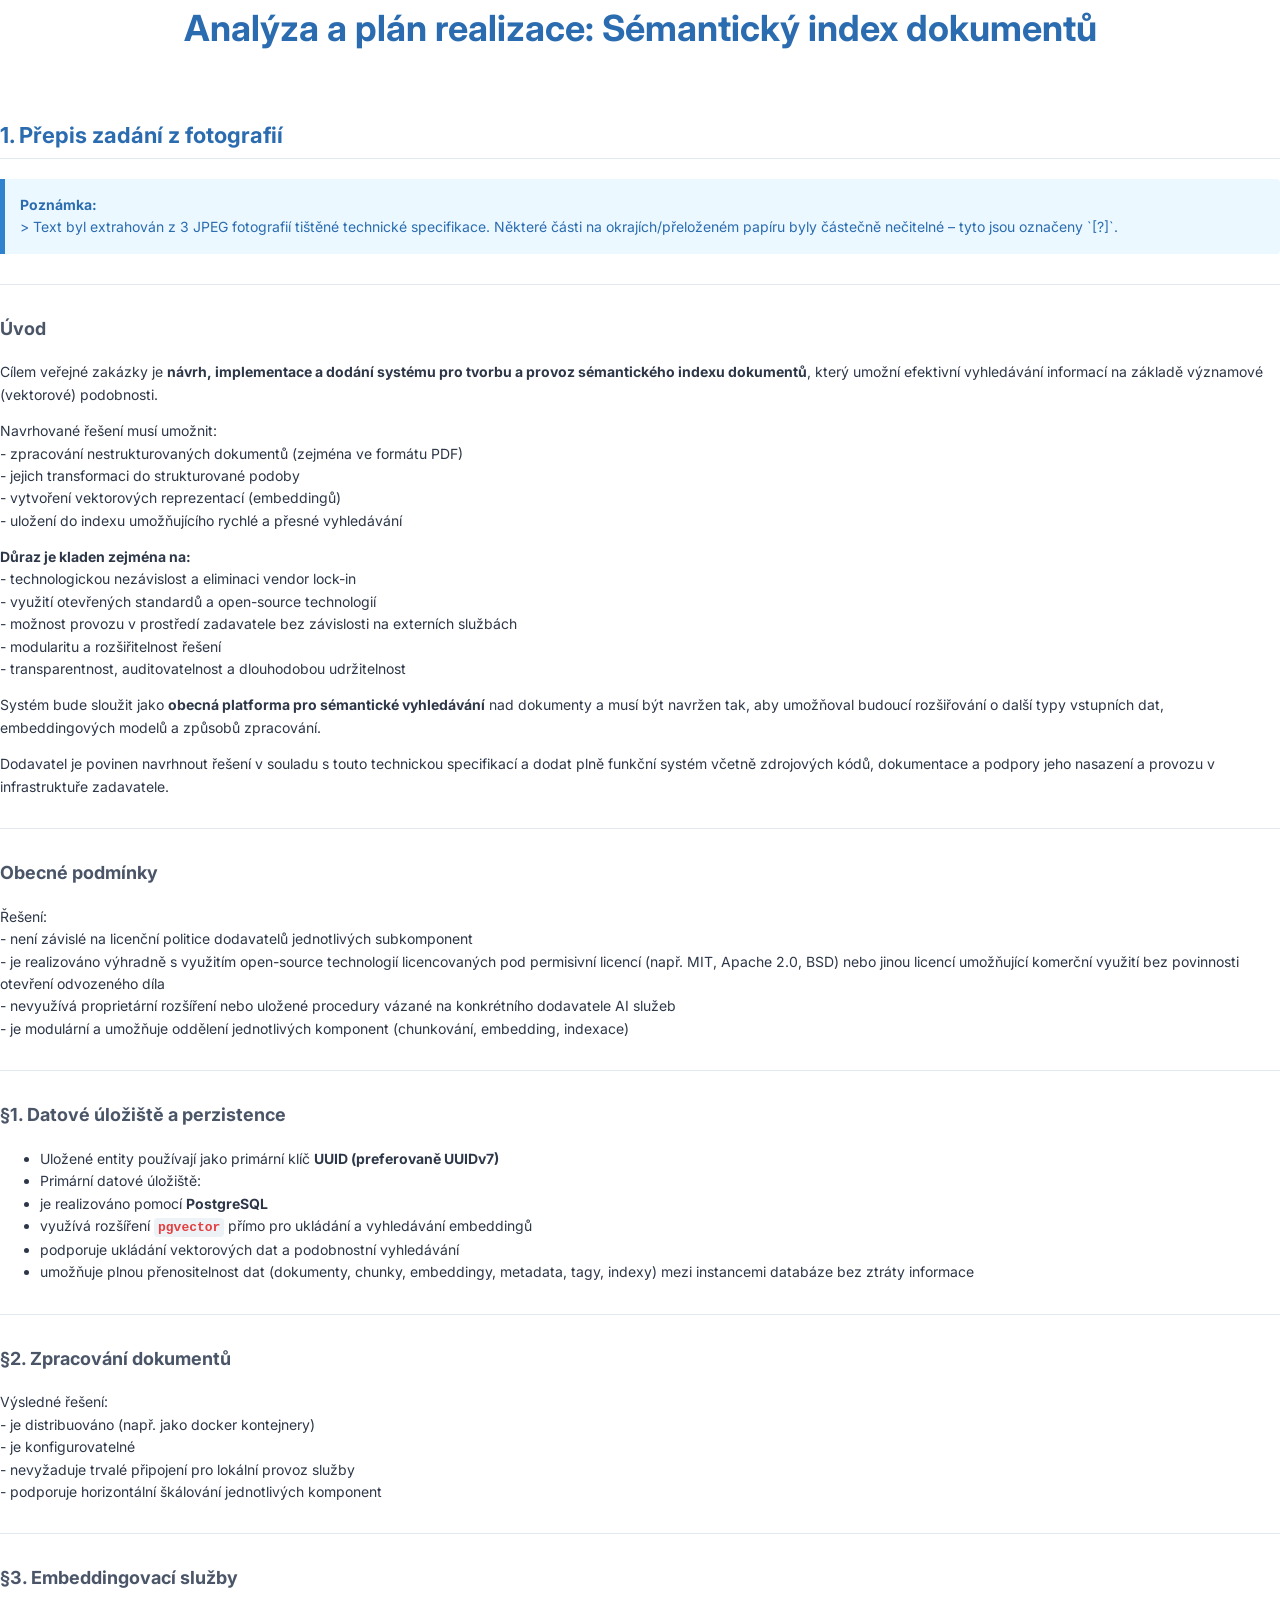
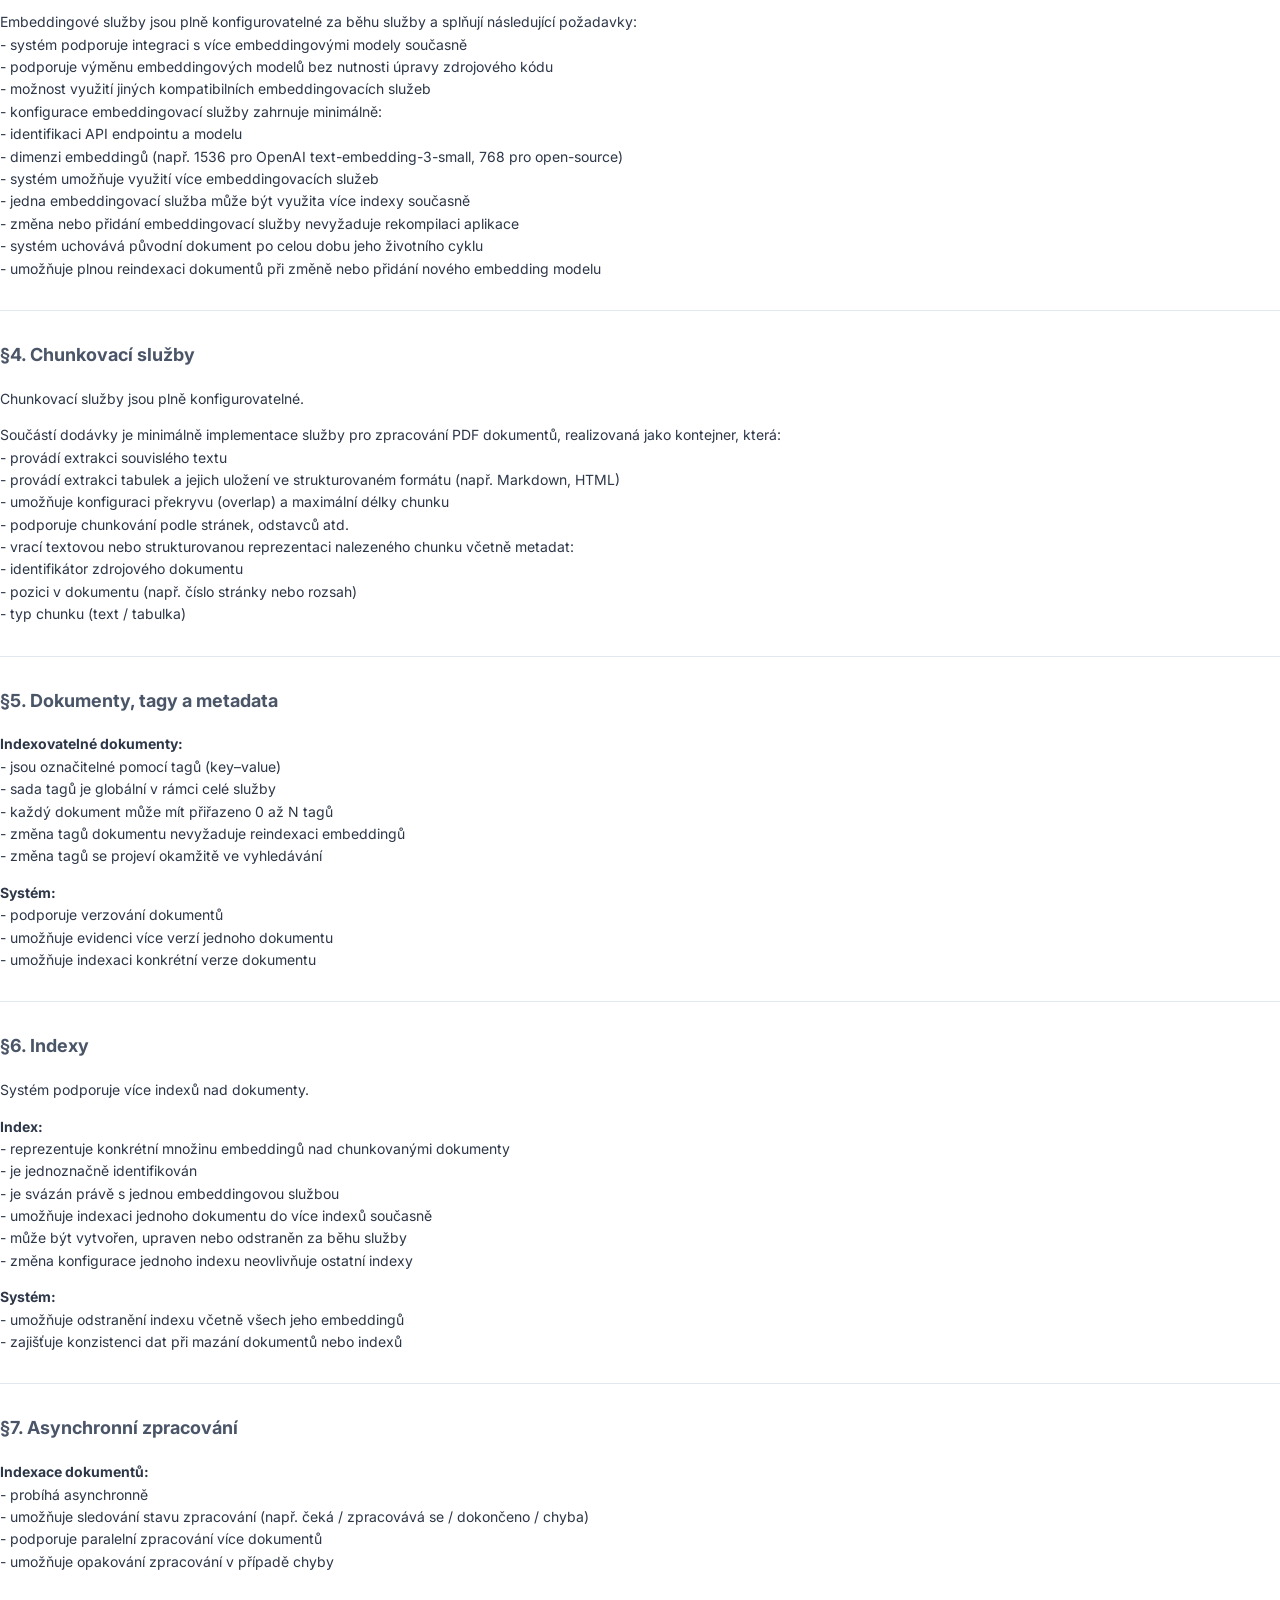
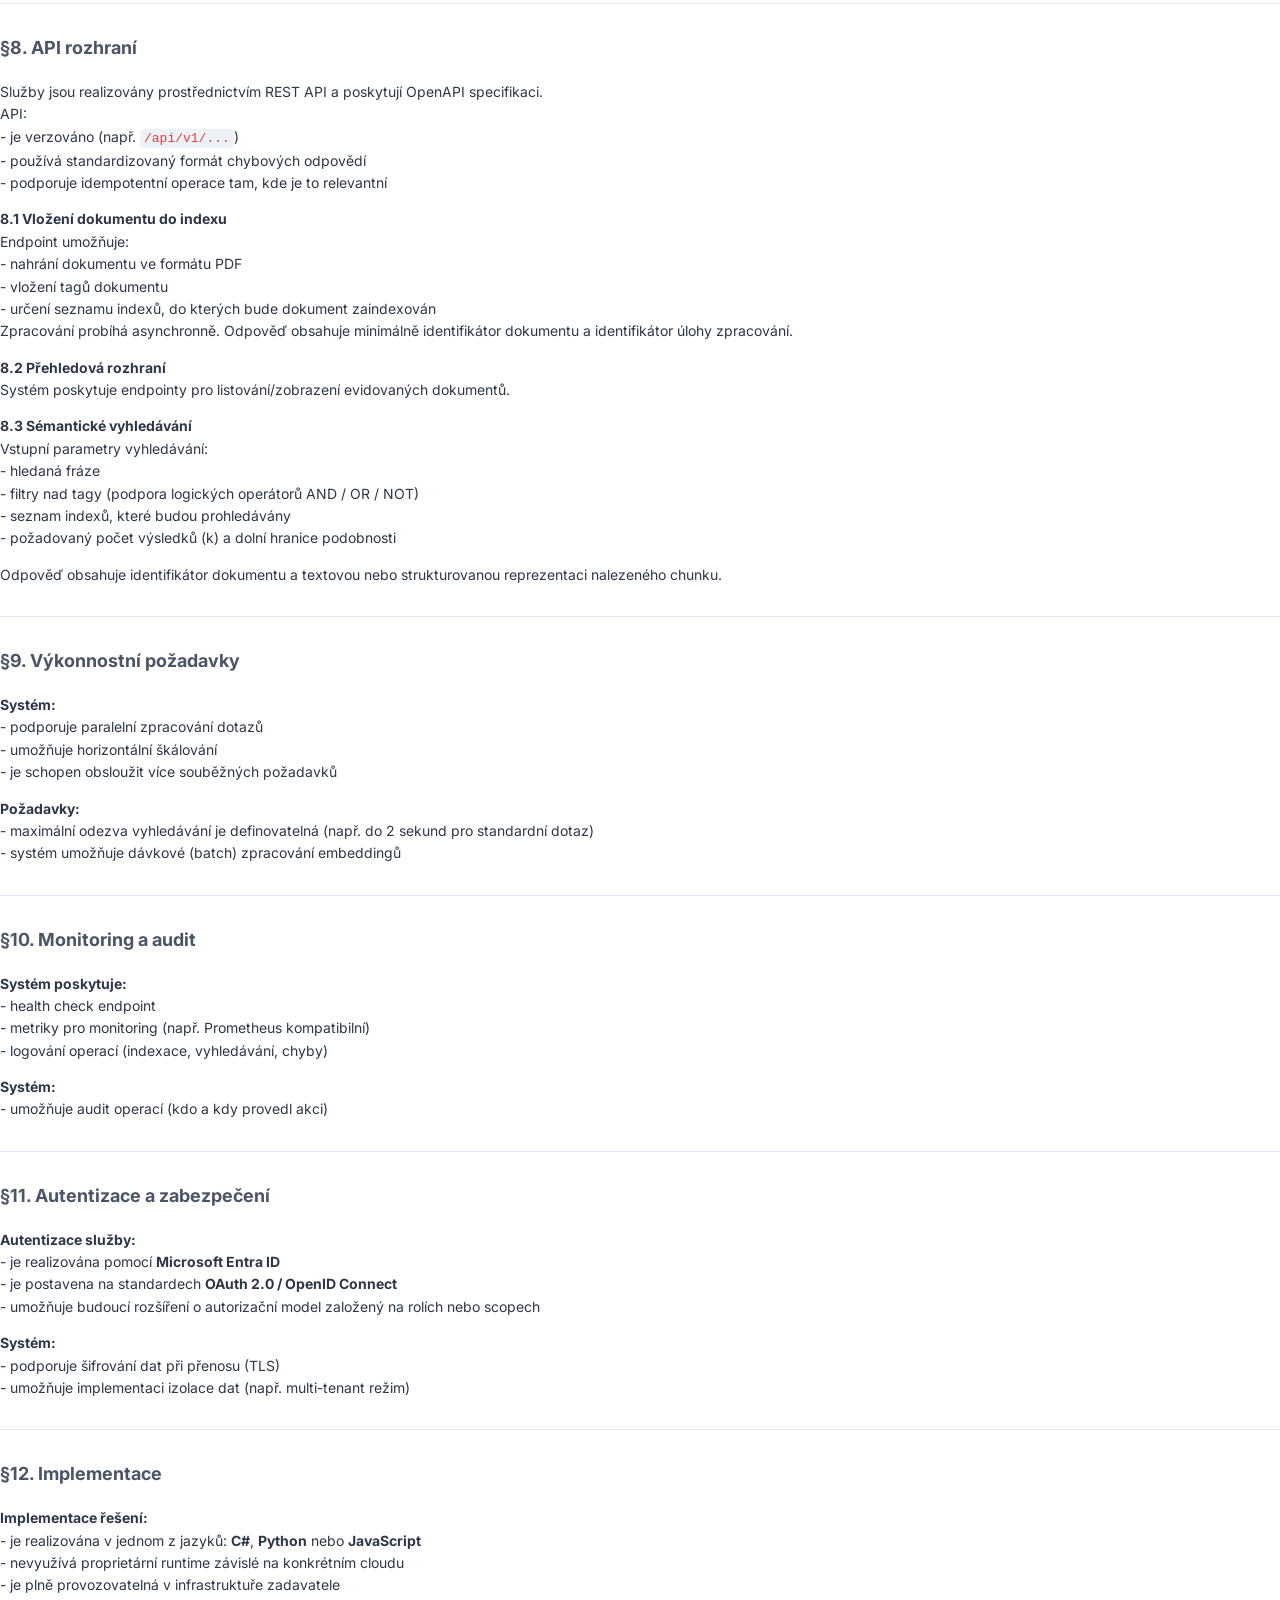
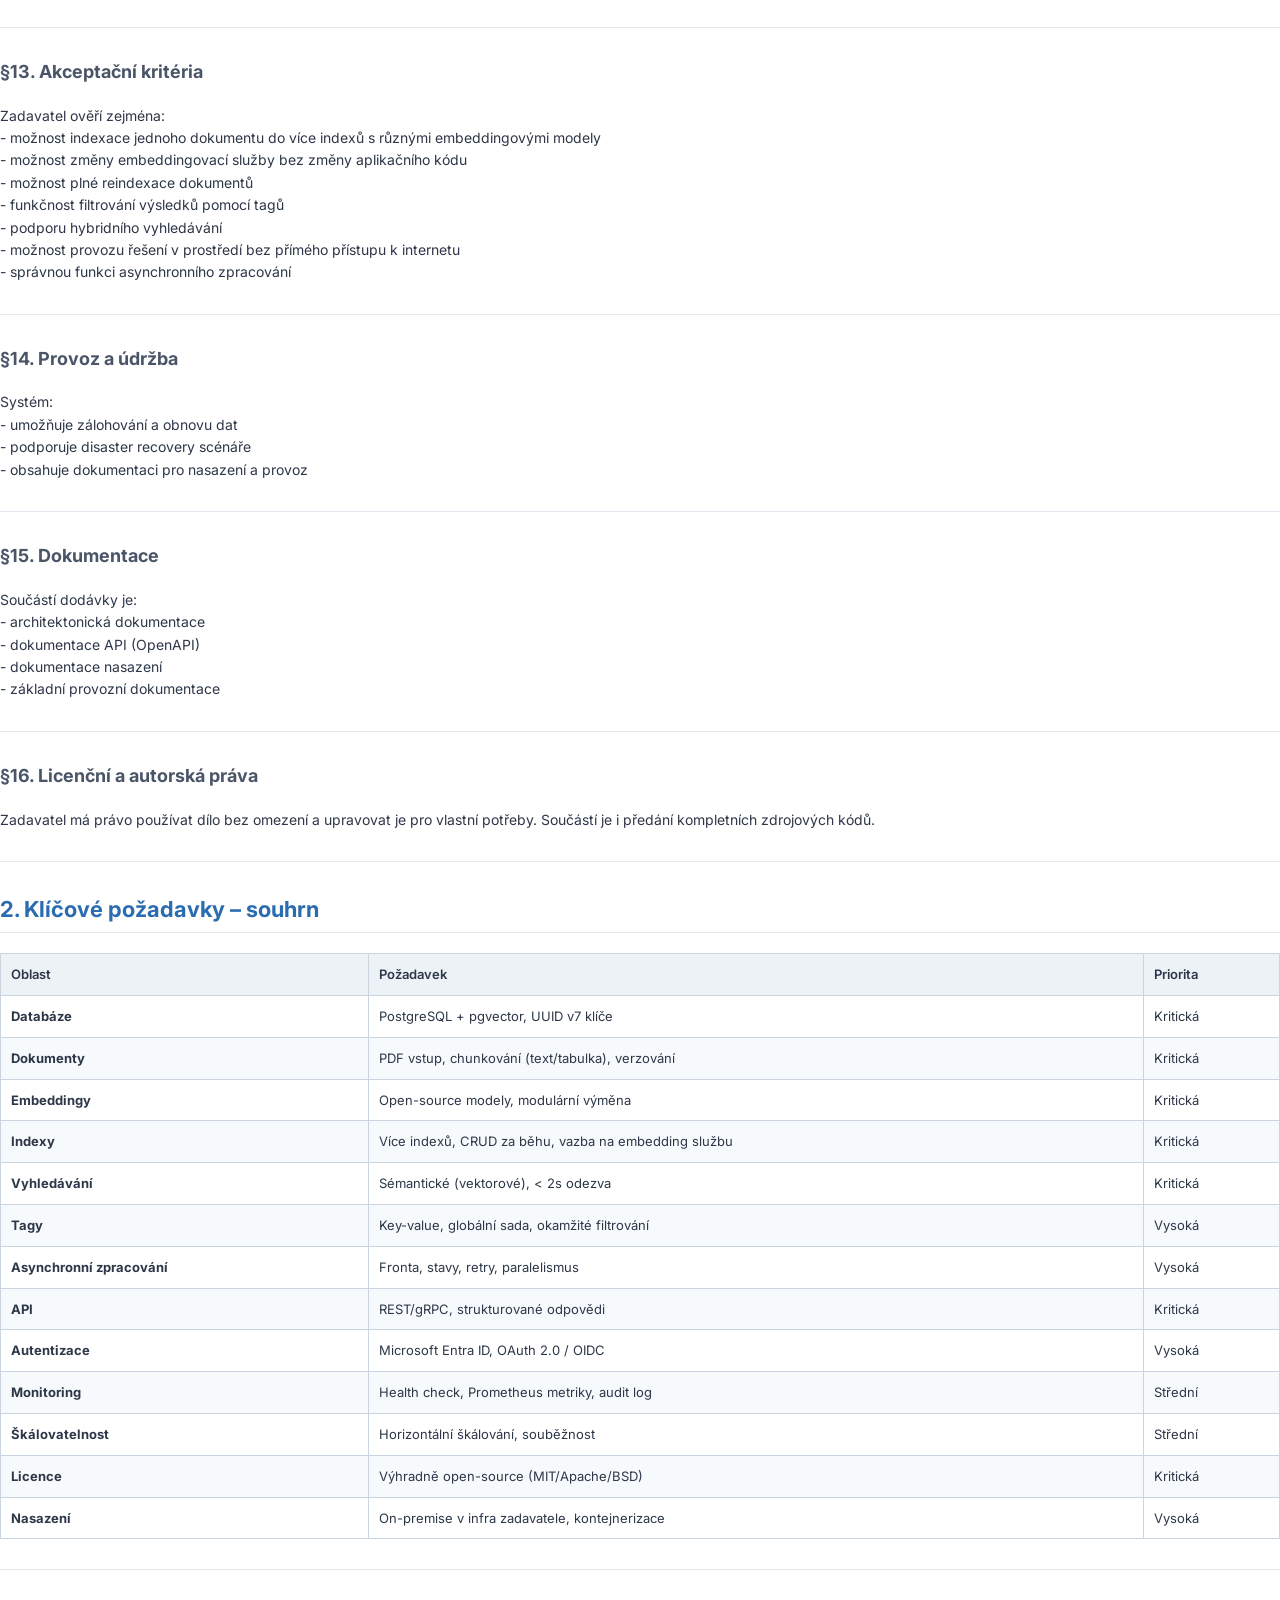
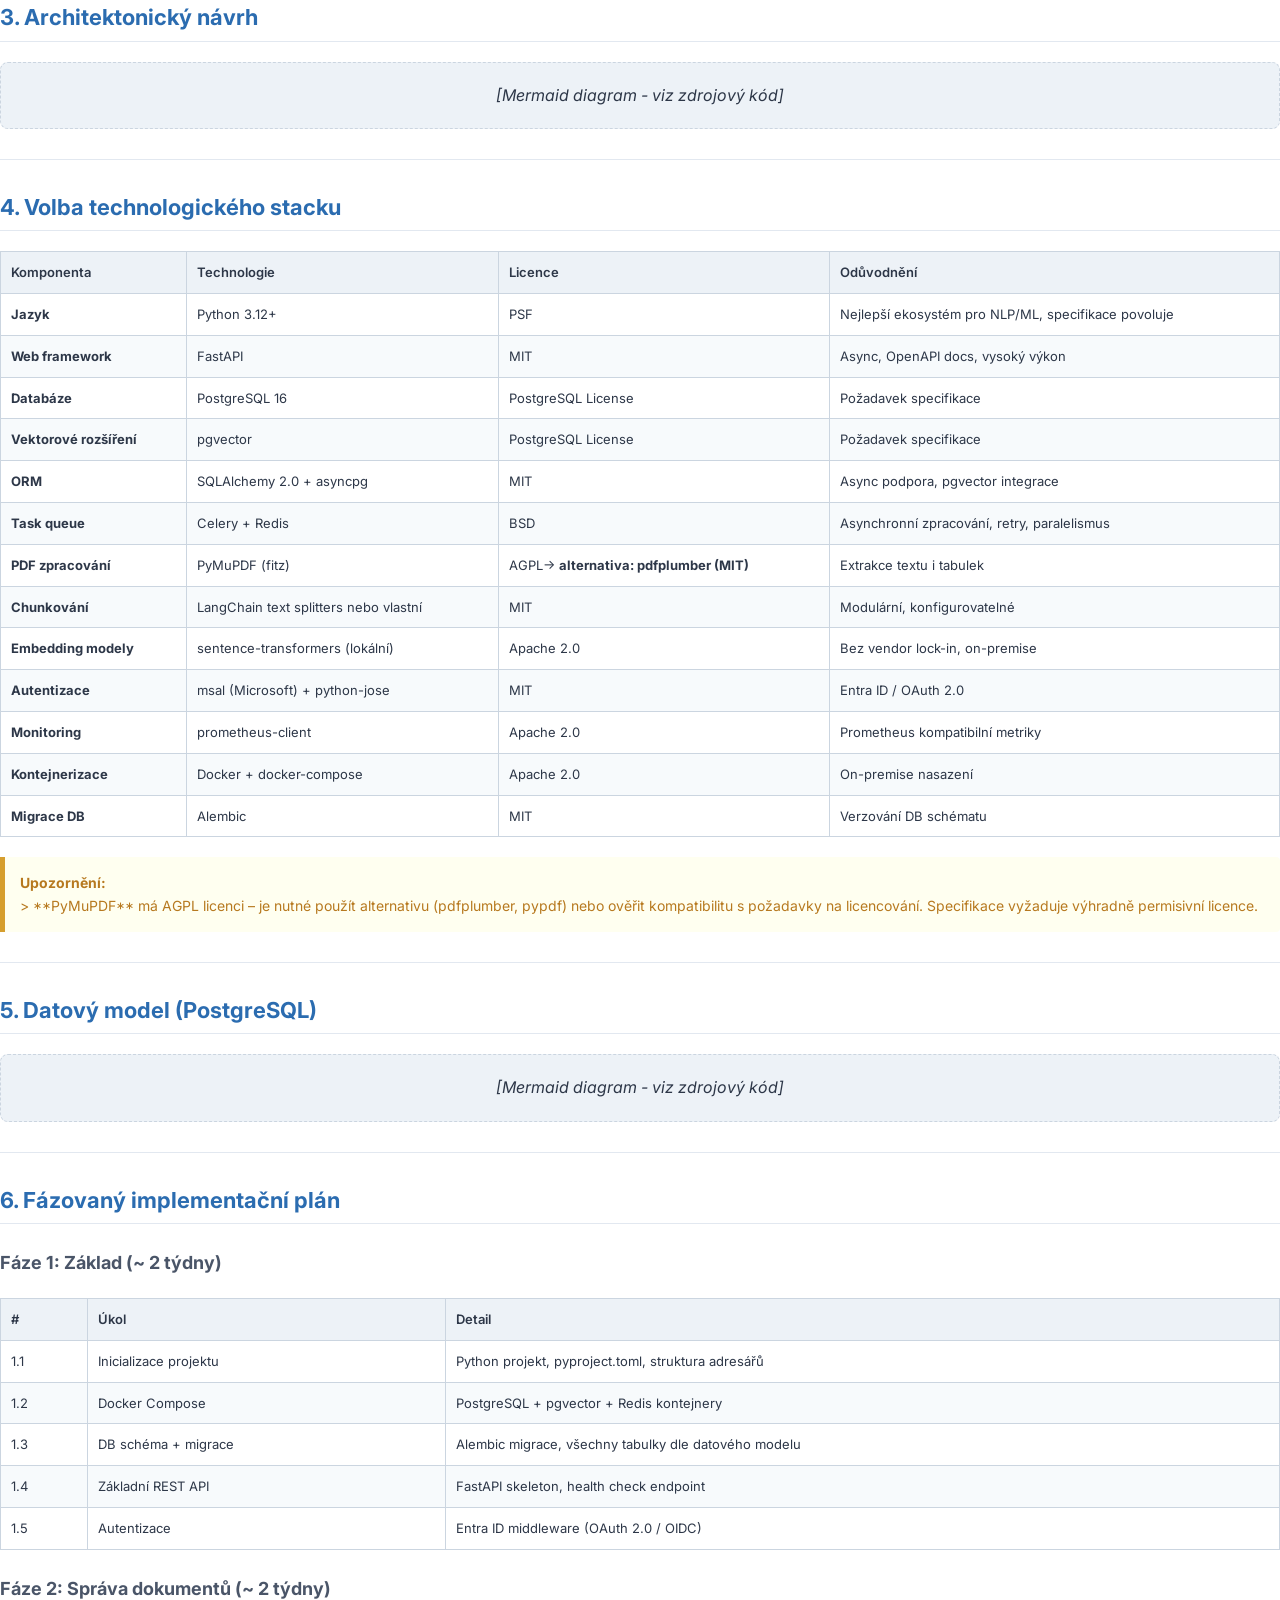
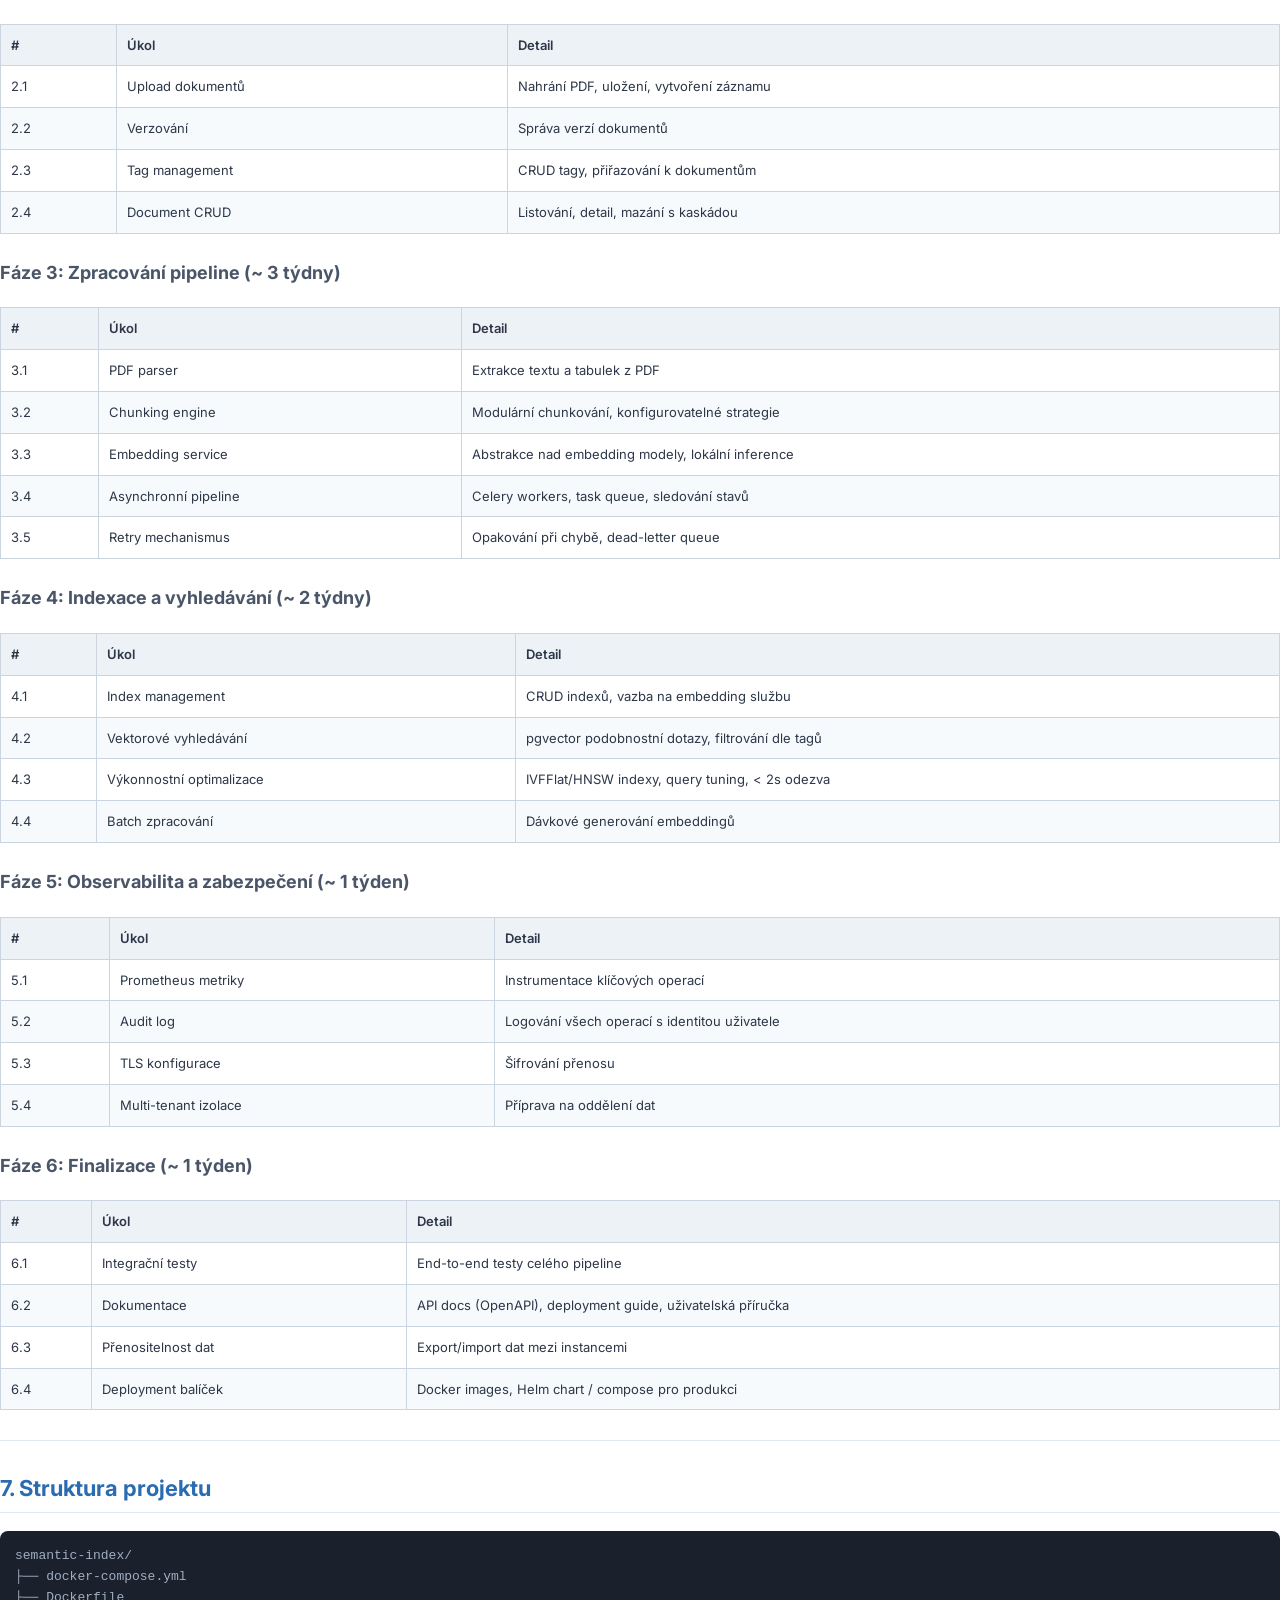
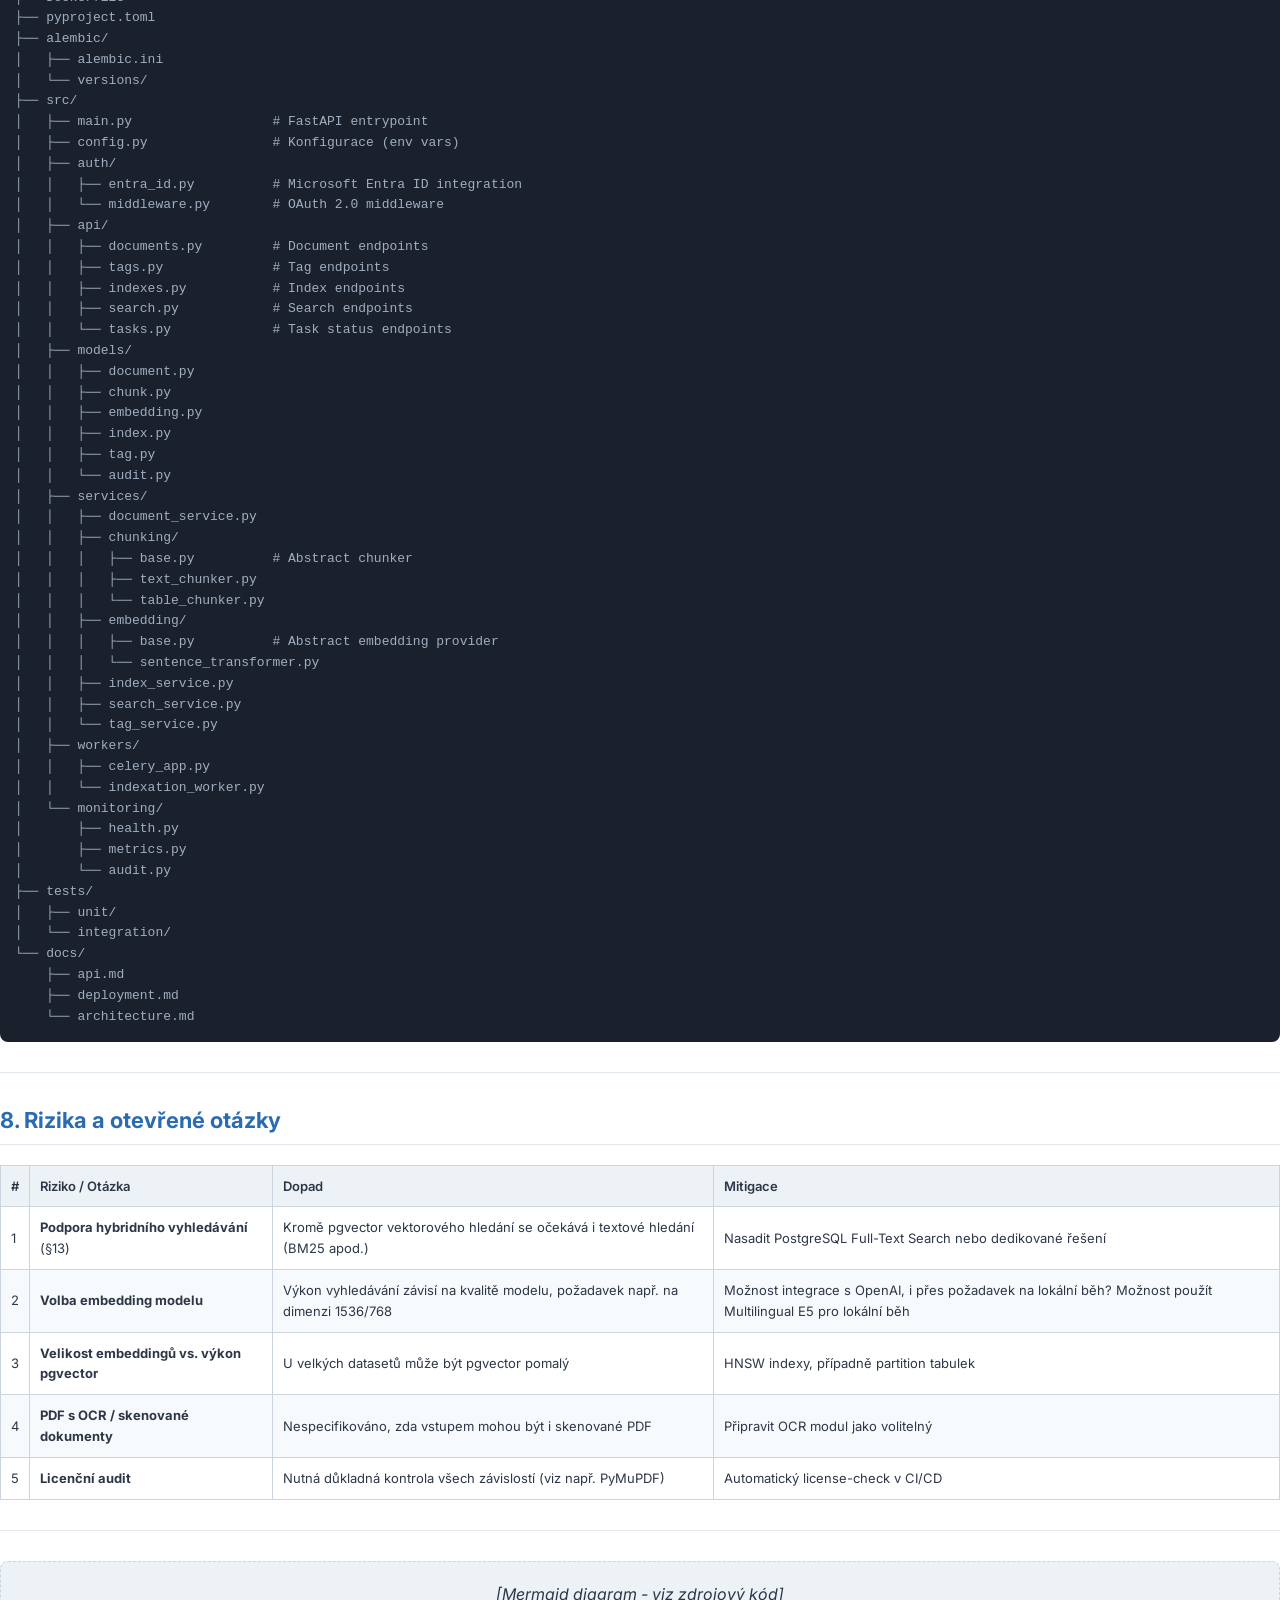
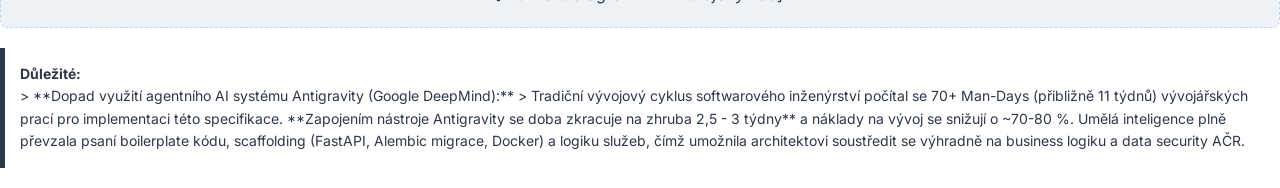
<file: analyza.html>
<!DOCTYPE html>
    <html lang="cs">
    <head>
        <meta charset="UTF-8">
        <title>Sémantický index dokumentů</title>
        <link href="https://fonts.googleapis.com/css2?family=Inter:wght@300;400;600;700&display=swap" rel="stylesheet">
        <style>
            @page {
                size: A4;
                margin: 20mm;
                @bottom-center {
                    content: counter(page);
                }
            }
            body {
                font-family: 'Inter', sans-serif;
                line-height: 1.6;
                color: #2D3748;
                max-width: 100%;
                margin: 0;
                padding: 0;
            }
            h1 {
                color: #1A202C;
                font-size: 28px;
                border-bottom: 2px solid #E2E8F0;
                padding-bottom: 10px;
                margin-top: 40px;
            }
            h1:first-child {
                margin-top: 0;
                font-size: 36px;
                color: #2B6CB0;
                text-align: center;
                border-bottom: none;
                margin-bottom: 50px;
            }
            h2 {
                color: #2B6CB0;
                font-size: 22px;
                margin-top: 30px;
                border-bottom: 1px solid #E2E8F0;
                padding-bottom: 5px;
            }
            h3 {
                color: #4A5568;
                font-size: 18px;
                margin-top: 25px;
            }
            p, li {
                font-size: 14px;
            }
            table {
                width: 100%;
                border-collapse: collapse;
                margin: 20px 0;
                font-size: 13px;
            }
            th, td {
                border: 1px solid #CBD5E0;
                padding: 10px;
                text-align: left;
            }
            th {
                background-color: #EDF2F7;
                color: #2D3748;
                font-weight: 600;
            }
            tr:nth-child(even) {
                background-color: #F7FAFC;
            }
            code {
                background-color: #EDF2F7;
                padding: 2px 4px;
                border-radius: 4px;
                font-family: 'Courier New', Courier, monospace;
                font-size: 13px;
                color: #E53E3E;
            }
            pre code {
                display: block;
                padding: 15px;
                background-color: #1A202C;
                color: #A0AEC0;
                border-radius: 8px;
                overflow-x: auto;
            }
            .alert {
                padding: 15px;
                border-left: 5px solid;
                margin: 20px 0;
                border-radius: 0 4px 4px 0;
                font-size: 14px;
            }
            .alert-note {
                background-color: #EBF8FF;
                border-left-color: #3182CE;
                color: #2B6CB0;
            }
            .alert-warning {
                background-color: #FFFFF0;
                border-left-color: #D69E2E;
                color: #B7791F;
            }
            .mermaid-placeholder {
                padding: 20px;
                background-color: #EDF2F7;
                border: 1px dashed #CBD5E0;
                text-align: center;
                margin: 20px 0;
                border-radius: 8px;
            }
            hr {
                border: 0;
                height: 1px;
                background: #E2E8F0;
                margin: 30px 0;
            }
        </style>
    </head>
    <body>
        <h1>Analýza a plán realizace: Sémantický index dokumentů</h1>
<h2>1. Přepis zadání z fotografií</h2>
<div class="alert alert-note"><strong>Poznámka:</strong><br/>
> Text byl extrahován z 3 JPEG fotografií tištěné technické specifikace. Některé části na okrajích/přeloženém papíru byly částečně nečitelné – tyto jsou označeny `[?]`.</div>

<hr />
<h3>Úvod</h3>
<p>Cílem veřejné zakázky je <strong>návrh, implementace a dodání systému pro tvorbu a provoz sémantického indexu dokumentů</strong>, který umožní efektivní vyhledávání informací na základě významové (vektorové) podobnosti.</p>
<p>Navrhované řešení musí umožnit:<br />
- zpracování nestrukturovaných dokumentů (zejména ve formátu PDF)<br />
- jejich transformaci do strukturované podoby<br />
- vytvoření vektorových reprezentací (embeddingů)<br />
- uložení do indexu umožňujícího rychlé a přesné vyhledávání</p>
<p><strong>Důraz je kladen zejména na:</strong><br />
- technologickou nezávislost a eliminaci vendor lock-in<br />
- využití otevřených standardů a open-source technologií<br />
- možnost provozu v prostředí zadavatele bez závislosti na externích službách<br />
- modularitu a rozšiřitelnost řešení<br />
- transparentnost, auditovatelnost a dlouhodobou udržitelnost</p>
<p>Systém bude sloužit jako <strong>obecná platforma pro sémantické vyhledávání</strong> nad dokumenty a musí být navržen tak, aby umožňoval budoucí rozšiřování o další typy vstupních dat, embeddingových modelů a způsobů zpracování.</p>
<p>Dodavatel je povinen navrhnout řešení v souladu s touto technickou specifikací a dodat plně funkční systém včetně zdrojových kódů, dokumentace a podpory jeho nasazení a provozu v infrastruktuře zadavatele.</p>
<hr />
<h3>Obecné podmínky</h3>
<p>Řešení:<br />
- není závislé na licenční politice dodavatelů jednotlivých subkomponent<br />
- je realizováno výhradně s využitím open-source technologií licencovaných pod permisivní licencí (např. MIT, Apache 2.0, BSD) nebo jinou licencí umožňující komerční využití bez povinnosti otevření odvozeného díla<br />
- nevyužívá proprietární rozšíření nebo uložené procedury vázané na konkrétního dodavatele AI služeb<br />
- je modulární a umožňuje oddělení jednotlivých komponent (chunkování, embedding, indexace)</p>
<hr />
<h3>§1. Datové úložiště a perzistence</h3>
<ul>
<li>Uložené entity používají jako primární klíč <strong>UUID (preferovaně UUIDv7)</strong></li>
<li>Primární datové úložiště:</li>
<li>je realizováno pomocí <strong>PostgreSQL</strong></li>
<li>využívá rozšíření <strong><code>pgvector</code></strong> přímo pro ukládání a vyhledávání embeddingů</li>
<li>podporuje ukládání vektorových dat a podobnostní vyhledávání</li>
<li>umožňuje plnou přenositelnost dat (dokumenty, chunky, embeddingy, metadata, tagy, indexy) mezi instancemi databáze bez ztráty informace</li>
</ul>
<hr />
<h3>§2. Zpracování dokumentů</h3>
<p>Výsledné řešení:<br />
- je distribuováno (např. jako docker kontejnery)<br />
- je konfigurovatelné<br />
- nevyžaduje trvalé připojení pro lokální provoz služby<br />
- podporuje horizontální škálování jednotlivých komponent</p>
<hr />
<h3>§3. Embeddingovací služby</h3>
<p>Embeddingové služby jsou plně konfigurovatelné za běhu služby a splňují následující požadavky:<br />
- systém podporuje integraci s více embeddingovými modely současně<br />
- podporuje výměnu embeddingových modelů bez nutnosti úpravy zdrojového kódu<br />
- možnost využití jiných kompatibilních embeddingovacích služeb<br />
- konfigurace embeddingovací služby zahrnuje minimálně:<br />
  - identifikaci API endpointu a modelu<br />
  - dimenzi embeddingů (např. 1536 pro OpenAI text-embedding-3-small, 768 pro open-source)<br />
- systém umožňuje využití více embeddingovacích služeb<br />
- jedna embeddingovací služba může být využita více indexy současně<br />
- změna nebo přidání embeddingovací služby nevyžaduje rekompilaci aplikace<br />
- systém uchovává původní dokument po celou dobu jeho životního cyklu<br />
- umožňuje plnou reindexaci dokumentů při změně nebo přidání nového embedding modelu</p>
<hr />
<h3>§4. Chunkovací služby</h3>
<p>Chunkovací služby jsou plně konfigurovatelné.</p>
<p>Součástí dodávky je minimálně implementace služby pro zpracování PDF dokumentů, realizovaná jako kontejner, která:<br />
- provádí extrakci souvislého textu<br />
- provádí extrakci tabulek a jejich uložení ve strukturovaném formátu (např. Markdown, HTML)<br />
- umožňuje konfiguraci překryvu (overlap) a maximální délky chunku<br />
- podporuje chunkování podle stránek, odstavců atd.<br />
- vrací textovou nebo strukturovanou reprezentaci nalezeného chunku včetně metadat:<br />
  - identifikátor zdrojového dokumentu<br />
  - pozici v dokumentu (např. číslo stránky nebo rozsah)<br />
  - typ chunku (text / tabulka)</p>
<hr />
<h3>§5. Dokumenty, tagy a metadata</h3>
<p><strong>Indexovatelné dokumenty:</strong><br />
- jsou označitelné pomocí tagů (key–value)<br />
- sada tagů je globální v rámci celé služby<br />
- každý dokument může mít přiřazeno 0 až N tagů<br />
- změna tagů dokumentu nevyžaduje reindexaci embeddingů<br />
- změna tagů se projeví okamžitě ve vyhledávání</p>
<p><strong>Systém:</strong><br />
- podporuje verzování dokumentů<br />
- umožňuje evidenci více verzí jednoho dokumentu<br />
- umožňuje indexaci konkrétní verze dokumentu</p>
<hr />
<h3>§6. Indexy</h3>
<p>Systém podporuje více indexů nad dokumenty.</p>
<p><strong>Index:</strong><br />
- reprezentuje konkrétní množinu embeddingů nad chunkovanými dokumenty<br />
- je jednoznačně identifikován<br />
- je svázán právě s jednou embeddingovou službou<br />
- umožňuje indexaci jednoho dokumentu do více indexů současně<br />
- může být vytvořen, upraven nebo odstraněn za běhu služby<br />
- změna konfigurace jednoho indexu neovlivňuje ostatní indexy</p>
<p><strong>Systém:</strong><br />
- umožňuje odstranění indexu včetně všech jeho embeddingů<br />
- zajišťuje konzistenci dat při mazání dokumentů nebo indexů</p>
<hr />
<h3>§7. Asynchronní zpracování</h3>
<p><strong>Indexace dokumentů:</strong><br />
- probíhá asynchronně<br />
- umožňuje sledování stavu zpracování (např. čeká / zpracovává se / dokončeno / chyba)<br />
- podporuje paralelní zpracování více dokumentů<br />
- umožňuje opakování zpracování v případě chyby</p>
<hr />
<h3>§8. API rozhraní</h3>
<p>Služby jsou realizovány prostřednictvím REST API a poskytují OpenAPI specifikaci.<br />
API:<br />
- je verzováno (např. <code>/api/v1/...</code>)<br />
- používá standardizovaný formát chybových odpovědí<br />
- podporuje idempotentní operace tam, kde je to relevantní</p>
<p><strong>8.1 Vložení dokumentu do indexu</strong><br />
Endpoint umožňuje:<br />
- nahrání dokumentu ve formátu PDF<br />
- vložení tagů dokumentu<br />
- určení seznamu indexů, do kterých bude dokument zaindexován<br />
Zpracování probíhá asynchronně. Odpověď obsahuje minimálně identifikátor dokumentu a identifikátor úlohy zpracování.</p>
<p><strong>8.2 Přehledová rozhraní</strong><br />
Systém poskytuje endpointy pro listování/zobrazení evidovaných dokumentů.</p>
<p><strong>8.3 Sémantické vyhledávání</strong><br />
Vstupní parametry vyhledávání:<br />
- hledaná fráze<br />
- filtry nad tagy (podpora logických operátorů AND / OR / NOT)<br />
- seznam indexů, které budou prohledávány<br />
- požadovaný počet výsledků (k) a dolní hranice podobnosti</p>
<p>Odpověď obsahuje identifikátor dokumentu a textovou nebo strukturovanou reprezentaci nalezeného chunku.</p>
<hr />
<h3>§9. Výkonnostní požadavky</h3>
<p><strong>Systém:</strong><br />
- podporuje paralelní zpracování dotazů<br />
- umožňuje horizontální škálování<br />
- je schopen obsloužit více souběžných požadavků</p>
<p><strong>Požadavky:</strong><br />
- maximální odezva vyhledávání je definovatelná (např. do 2 sekund pro standardní dotaz)<br />
- systém umožňuje dávkové (batch) zpracování embeddingů</p>
<hr />
<h3>§10. Monitoring a audit</h3>
<p><strong>Systém poskytuje:</strong><br />
- health check endpoint<br />
- metriky pro monitoring (např. Prometheus kompatibilní)<br />
- logování operací (indexace, vyhledávání, chyby)</p>
<p><strong>Systém:</strong><br />
- umožňuje audit operací (kdo a kdy provedl akci)</p>
<hr />
<h3>§11. Autentizace a zabezpečení</h3>
<p><strong>Autentizace služby:</strong><br />
- je realizována pomocí <strong>Microsoft Entra ID</strong><br />
- je postavena na standardech <strong>OAuth 2.0 / OpenID Connect</strong><br />
- umožňuje budoucí rozšíření o autorizační model založený na rolích nebo scopech</p>
<p><strong>Systém:</strong><br />
- podporuje šifrování dat při přenosu (TLS)<br />
- umožňuje implementaci izolace dat (např. multi-tenant režim)</p>
<hr />
<h3>§12. Implementace</h3>
<p><strong>Implementace řešení:</strong><br />
- je realizována v jednom z jazyků: <strong>C#</strong>, <strong>Python</strong> nebo <strong>JavaScript</strong><br />
- nevyužívá proprietární runtime závislé na konkrétním cloudu<br />
- je plně provozovatelná v infrastruktuře zadavatele</p>
<hr />
<h3>§13. Akceptační kritéria</h3>
<p>Zadavatel ověří zejména:<br />
- možnost indexace jednoho dokumentu do více indexů s různými embeddingovými modely<br />
- možnost změny embeddingovací služby bez změny aplikačního kódu<br />
- možnost plné reindexace dokumentů<br />
- funkčnost filtrování výsledků pomocí tagů<br />
- podporu hybridního vyhledávání<br />
- možnost provozu řešení v prostředí bez přímého přístupu k internetu<br />
- správnou funkci asynchronního zpracování</p>
<hr />
<h3>§14. Provoz a údržba</h3>
<p>Systém:<br />
- umožňuje zálohování a obnovu dat<br />
- podporuje disaster recovery scénáře<br />
- obsahuje dokumentaci pro nasazení a provoz</p>
<hr />
<h3>§15. Dokumentace</h3>
<p>Součástí dodávky je:<br />
- architektonická dokumentace<br />
- dokumentace API (OpenAPI)<br />
- dokumentace nasazení<br />
- základní provozní dokumentace</p>
<hr />
<h3>§16. Licenční a autorská práva</h3>
<p>Zadavatel má právo používat dílo bez omezení a upravovat je pro vlastní potřeby. Součástí je i předání kompletních zdrojových kódů.</p>
<hr />
<h2>2. Klíčové požadavky – souhrn</h2>
<table>
<thead>
<tr>
<th>Oblast</th>
<th>Požadavek</th>
<th>Priorita</th>
</tr>
</thead>
<tbody>
<tr>
<td><strong>Databáze</strong></td>
<td>PostgreSQL + pgvector, UUID v7 klíče</td>
<td>Kritická</td>
</tr>
<tr>
<td><strong>Dokumenty</strong></td>
<td>PDF vstup, chunkování (text/tabulka), verzování</td>
<td>Kritická</td>
</tr>
<tr>
<td><strong>Embeddingy</strong></td>
<td>Open-source modely, modulární výměna</td>
<td>Kritická</td>
</tr>
<tr>
<td><strong>Indexy</strong></td>
<td>Více indexů, CRUD za běhu, vazba na embedding službu</td>
<td>Kritická</td>
</tr>
<tr>
<td><strong>Vyhledávání</strong></td>
<td>Sémantické (vektorové), &lt; 2s odezva</td>
<td>Kritická</td>
</tr>
<tr>
<td><strong>Tagy</strong></td>
<td>Key-value, globální sada, okamžité filtrování</td>
<td>Vysoká</td>
</tr>
<tr>
<td><strong>Asynchronní zpracování</strong></td>
<td>Fronta, stavy, retry, paralelismus</td>
<td>Vysoká</td>
</tr>
<tr>
<td><strong>API</strong></td>
<td>REST/gRPC, strukturované odpovědi</td>
<td>Kritická</td>
</tr>
<tr>
<td><strong>Autentizace</strong></td>
<td>Microsoft Entra ID, OAuth 2.0 / OIDC</td>
<td>Vysoká</td>
</tr>
<tr>
<td><strong>Monitoring</strong></td>
<td>Health check, Prometheus metriky, audit log</td>
<td>Střední</td>
</tr>
<tr>
<td><strong>Škálovatelnost</strong></td>
<td>Horizontální škálování, souběžnost</td>
<td>Střední</td>
</tr>
<tr>
<td><strong>Licence</strong></td>
<td>Výhradně open-source (MIT/Apache/BSD)</td>
<td>Kritická</td>
</tr>
<tr>
<td><strong>Nasazení</strong></td>
<td>On-premise v infra zadavatele, kontejnerizace</td>
<td>Vysoká</td>
</tr>
</tbody>
</table>
<hr />
<h2>3. Architektonický návrh</h2>
<div class="mermaid-placeholder"><i>[Mermaid diagram - viz zdrojový kód]</i></div>

<hr />
<h2>4. Volba technologického stacku</h2>
<table>
<thead>
<tr>
<th>Komponenta</th>
<th>Technologie</th>
<th>Licence</th>
<th>Odůvodnění</th>
</tr>
</thead>
<tbody>
<tr>
<td><strong>Jazyk</strong></td>
<td>Python 3.12+</td>
<td>PSF</td>
<td>Nejlepší ekosystém pro NLP/ML, specifikace povoluje</td>
</tr>
<tr>
<td><strong>Web framework</strong></td>
<td>FastAPI</td>
<td>MIT</td>
<td>Async, OpenAPI docs, vysoký výkon</td>
</tr>
<tr>
<td><strong>Databáze</strong></td>
<td>PostgreSQL 16</td>
<td>PostgreSQL License</td>
<td>Požadavek specifikace</td>
</tr>
<tr>
<td><strong>Vektorové rozšíření</strong></td>
<td>pgvector</td>
<td>PostgreSQL License</td>
<td>Požadavek specifikace</td>
</tr>
<tr>
<td><strong>ORM</strong></td>
<td>SQLAlchemy 2.0 + asyncpg</td>
<td>MIT</td>
<td>Async podpora, pgvector integrace</td>
</tr>
<tr>
<td><strong>Task queue</strong></td>
<td>Celery + Redis</td>
<td>BSD</td>
<td>Asynchronní zpracování, retry, paralelismus</td>
</tr>
<tr>
<td><strong>PDF zpracování</strong></td>
<td>PyMuPDF (fitz)</td>
<td>AGPL→ <strong>alternativa: pdfplumber (MIT)</strong></td>
<td>Extrakce textu i tabulek</td>
</tr>
<tr>
<td><strong>Chunkování</strong></td>
<td>LangChain text splitters nebo vlastní</td>
<td>MIT</td>
<td>Modulární, konfigurovatelné</td>
</tr>
<tr>
<td><strong>Embedding modely</strong></td>
<td>sentence-transformers (lokální)</td>
<td>Apache 2.0</td>
<td>Bez vendor lock-in, on-premise</td>
</tr>
<tr>
<td><strong>Autentizace</strong></td>
<td>msal (Microsoft) + python-jose</td>
<td>MIT</td>
<td>Entra ID / OAuth 2.0</td>
</tr>
<tr>
<td><strong>Monitoring</strong></td>
<td>prometheus-client</td>
<td>Apache 2.0</td>
<td>Prometheus kompatibilní metriky</td>
</tr>
<tr>
<td><strong>Kontejnerizace</strong></td>
<td>Docker + docker-compose</td>
<td>Apache 2.0</td>
<td>On-premise nasazení</td>
</tr>
<tr>
<td><strong>Migrace DB</strong></td>
<td>Alembic</td>
<td>MIT</td>
<td>Verzování DB schématu</td>
</tr>
</tbody>
</table>
<div class="alert alert-warning"><strong>Upozornění:</strong><br/>
> **PyMuPDF** má AGPL licenci – je nutné použít alternativu (pdfplumber, pypdf) nebo ověřit kompatibilitu s požadavky na licencování. Specifikace vyžaduje výhradně permisivní licence.</div>

<hr />
<h2>5. Datový model (PostgreSQL)</h2>
<div class="mermaid-placeholder"><i>[Mermaid diagram - viz zdrojový kód]</i></div>

<hr />
<h2>6. Fázovaný implementační plán</h2>
<h3>Fáze 1: Základ (~ 2 týdny)</h3>
<table>
<thead>
<tr>
<th>#</th>
<th>Úkol</th>
<th>Detail</th>
</tr>
</thead>
<tbody>
<tr>
<td>1.1</td>
<td>Inicializace projektu</td>
<td>Python projekt, pyproject.toml, struktura adresářů</td>
</tr>
<tr>
<td>1.2</td>
<td>Docker Compose</td>
<td>PostgreSQL + pgvector + Redis kontejnery</td>
</tr>
<tr>
<td>1.3</td>
<td>DB schéma + migrace</td>
<td>Alembic migrace, všechny tabulky dle datového modelu</td>
</tr>
<tr>
<td>1.4</td>
<td>Základní REST API</td>
<td>FastAPI skeleton, health check endpoint</td>
</tr>
<tr>
<td>1.5</td>
<td>Autentizace</td>
<td>Entra ID middleware (OAuth 2.0 / OIDC)</td>
</tr>
</tbody>
</table>
<h3>Fáze 2: Správa dokumentů (~ 2 týdny)</h3>
<table>
<thead>
<tr>
<th>#</th>
<th>Úkol</th>
<th>Detail</th>
</tr>
</thead>
<tbody>
<tr>
<td>2.1</td>
<td>Upload dokumentů</td>
<td>Nahrání PDF, uložení, vytvoření záznamu</td>
</tr>
<tr>
<td>2.2</td>
<td>Verzování</td>
<td>Správa verzí dokumentů</td>
</tr>
<tr>
<td>2.3</td>
<td>Tag management</td>
<td>CRUD tagy, přiřazování k dokumentům</td>
</tr>
<tr>
<td>2.4</td>
<td>Document CRUD</td>
<td>Listování, detail, mazání s kaskádou</td>
</tr>
</tbody>
</table>
<h3>Fáze 3: Zpracování pipeline (~ 3 týdny)</h3>
<table>
<thead>
<tr>
<th>#</th>
<th>Úkol</th>
<th>Detail</th>
</tr>
</thead>
<tbody>
<tr>
<td>3.1</td>
<td>PDF parser</td>
<td>Extrakce textu a tabulek z PDF</td>
</tr>
<tr>
<td>3.2</td>
<td>Chunking engine</td>
<td>Modulární chunkování, konfigurovatelné strategie</td>
</tr>
<tr>
<td>3.3</td>
<td>Embedding service</td>
<td>Abstrakce nad embedding modely, lokální inference</td>
</tr>
<tr>
<td>3.4</td>
<td>Asynchronní pipeline</td>
<td>Celery workers, task queue, sledování stavů</td>
</tr>
<tr>
<td>3.5</td>
<td>Retry mechanismus</td>
<td>Opakování při chybě, dead-letter queue</td>
</tr>
</tbody>
</table>
<h3>Fáze 4: Indexace a vyhledávání (~ 2 týdny)</h3>
<table>
<thead>
<tr>
<th>#</th>
<th>Úkol</th>
<th>Detail</th>
</tr>
</thead>
<tbody>
<tr>
<td>4.1</td>
<td>Index management</td>
<td>CRUD indexů, vazba na embedding službu</td>
</tr>
<tr>
<td>4.2</td>
<td>Vektorové vyhledávání</td>
<td>pgvector podobnostní dotazy, filtrování dle tagů</td>
</tr>
<tr>
<td>4.3</td>
<td>Výkonnostní optimalizace</td>
<td>IVFFlat/HNSW indexy, query tuning, &lt; 2s odezva</td>
</tr>
<tr>
<td>4.4</td>
<td>Batch zpracování</td>
<td>Dávkové generování embeddingů</td>
</tr>
</tbody>
</table>
<h3>Fáze 5: Observabilita a zabezpečení (~ 1 týden)</h3>
<table>
<thead>
<tr>
<th>#</th>
<th>Úkol</th>
<th>Detail</th>
</tr>
</thead>
<tbody>
<tr>
<td>5.1</td>
<td>Prometheus metriky</td>
<td>Instrumentace klíčových operací</td>
</tr>
<tr>
<td>5.2</td>
<td>Audit log</td>
<td>Logování všech operací s identitou uživatele</td>
</tr>
<tr>
<td>5.3</td>
<td>TLS konfigurace</td>
<td>Šifrování přenosu</td>
</tr>
<tr>
<td>5.4</td>
<td>Multi-tenant izolace</td>
<td>Příprava na oddělení dat</td>
</tr>
</tbody>
</table>
<h3>Fáze 6: Finalizace (~ 1 týden)</h3>
<table>
<thead>
<tr>
<th>#</th>
<th>Úkol</th>
<th>Detail</th>
</tr>
</thead>
<tbody>
<tr>
<td>6.1</td>
<td>Integrační testy</td>
<td>End-to-end testy celého pipeline</td>
</tr>
<tr>
<td>6.2</td>
<td>Dokumentace</td>
<td>API docs (OpenAPI), deployment guide, uživatelská příručka</td>
</tr>
<tr>
<td>6.3</td>
<td>Přenositelnost dat</td>
<td>Export/import dat mezi instancemi</td>
</tr>
<tr>
<td>6.4</td>
<td>Deployment balíček</td>
<td>Docker images, Helm chart / compose pro produkci</td>
</tr>
</tbody>
</table>
<hr />
<h2>7. Struktura projektu</h2>
<pre><code>semantic-index/
├── docker-compose.yml
├── Dockerfile
├── pyproject.toml
├── alembic/
│   ├── alembic.ini
│   └── versions/
├── src/
│   ├── main.py                  # FastAPI entrypoint
│   ├── config.py                # Konfigurace (env vars)
│   ├── auth/
│   │   ├── entra_id.py          # Microsoft Entra ID integration
│   │   └── middleware.py        # OAuth 2.0 middleware
│   ├── api/
│   │   ├── documents.py         # Document endpoints
│   │   ├── tags.py              # Tag endpoints
│   │   ├── indexes.py           # Index endpoints
│   │   ├── search.py            # Search endpoints
│   │   └── tasks.py             # Task status endpoints
│   ├── models/
│   │   ├── document.py
│   │   ├── chunk.py
│   │   ├── embedding.py
│   │   ├── index.py
│   │   ├── tag.py
│   │   └── audit.py
│   ├── services/
│   │   ├── document_service.py
│   │   ├── chunking/
│   │   │   ├── base.py          # Abstract chunker
│   │   │   ├── text_chunker.py
│   │   │   └── table_chunker.py
│   │   ├── embedding/
│   │   │   ├── base.py          # Abstract embedding provider
│   │   │   └── sentence_transformer.py
│   │   ├── index_service.py
│   │   ├── search_service.py
│   │   └── tag_service.py
│   ├── workers/
│   │   ├── celery_app.py
│   │   └── indexation_worker.py
│   └── monitoring/
│       ├── health.py
│       ├── metrics.py
│       └── audit.py
├── tests/
│   ├── unit/
│   └── integration/
└── docs/
    ├── api.md
    ├── deployment.md
    └── architecture.md
</code></pre>
<hr />
<h2>8. Rizika a otevřené otázky</h2>
<table>
<thead>
<tr>
<th>#</th>
<th>Riziko / Otázka</th>
<th>Dopad</th>
<th>Mitigace</th>
</tr>
</thead>
<tbody>
<tr>
<td>1</td>
<td><strong>Podpora hybridního vyhledávání</strong> (§13)</td>
<td>Kromě pgvector vektorového hledání se očekává i textové hledání (BM25 apod.)</td>
<td>Nasadit PostgreSQL Full-Text Search nebo dedikované řešení</td>
</tr>
<tr>
<td>2</td>
<td><strong>Volba embedding modelu</strong></td>
<td>Výkon vyhledávání závisí na kvalitě modelu, požadavek např. na dimenzi 1536/768</td>
<td>Možnost integrace s OpenAI, i přes požadavek na lokální běh? Možnost použít Multilingual E5 pro lokální běh</td>
</tr>
<tr>
<td>3</td>
<td><strong>Velikost embeddingů vs. výkon pgvector</strong></td>
<td>U velkých datasetů může být pgvector pomalý</td>
<td>HNSW indexy, případně partition tabulek</td>
</tr>
<tr>
<td>4</td>
<td><strong>PDF s OCR / skenované dokumenty</strong></td>
<td>Nespecifikováno, zda vstupem mohou být i skenované PDF</td>
<td>Připravit OCR modul jako volitelný</td>
</tr>
<tr>
<td>5</td>
<td><strong>Licenční audit</strong></td>
<td>Nutná důkladná kontrola všech závislostí (viz např. PyMuPDF)</td>
<td>Automatický license-check v CI/CD</td>
</tr>
</tbody>
</table>
<hr />
<div class="mermaid-placeholder"><i>[Mermaid diagram - viz zdrojový kód]</i></div>

<div class="alert alert-important"><strong>Důležité:</strong><br/>
> **Dopad využití agentního AI systému Antigravity (Google DeepMind):**  
> Tradiční vývojový cyklus softwarového inženýrství počítal se 70+ Man-Days (přibližně 11 týdnů) vývojářských prací pro implementaci této specifikace. **Zapojením nástroje Antigravity se doba zkracuje na zhruba 2,5 - 3 týdny** a náklady na vývoj se snižují o ~70-80 %. Umělá inteligence plně převzala psaní boilerplate kódu, scaffolding (FastAPI, Alembic migrace, Docker) a logiku služeb, čímž umožnila architektovi soustředit se výhradně na business logiku a data security AČR.
</div>
    </body>
    </html>
</file>
